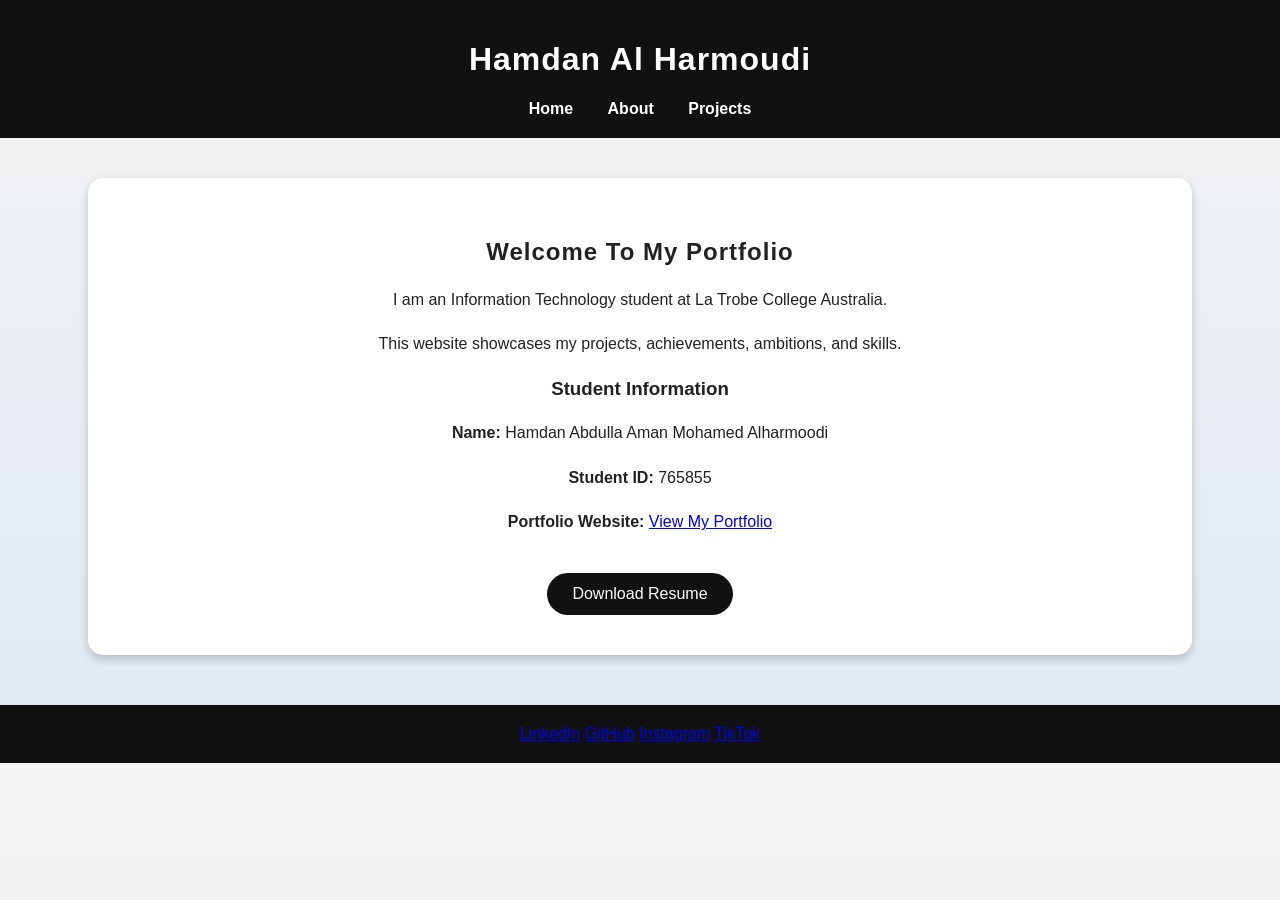
<file: index.html>
<!DOCTYPE html>
<html lang="en">

<head>
    <meta charset="UTF-8">
    <meta name="viewport" content="width=device-width, initial-scale=1.0">
    <title>Hamdan Portfolio</title>

    <link rel="stylesheet" href="css/style.css">
</head>

<body>

    <header>
        <h1>Hamdan Al Harmoudi</h1>

        <nav>
            <a href="index.html">Home</a>
            <a href="about.html">About</a>
            <a href="projects.html">Projects</a>
        </nav>
    </header>

    <main>

        <section class="hero">

            <h2>Welcome To My Portfolio</h2>

            <p>
                I am an Information Technology student at
                La Trobe College Australia.
            </p>

            <p>
                This website showcases my projects, achievements,
                ambitions, and skills.
            </p>
            <h3>Student Information</h3>

<p><strong>Name:</strong> Hamdan Abdulla Aman Mohamed Alharmoodi</p>

<p><strong>Student ID:</strong> 765855</p>

<p>
<strong>Portfolio Website:</strong>
<a href="https://chillednox.github.io/portfolio/" target="_blank">
View My Portfolio
</a>
</p>
<a href="#" class="resume-btn">Download Resume</a>
        </section>

    </main>

    <footer>

       
    <a href="https://www.linkedin.com" target="_blank">LinkedIn</a>
    <a href="https://github.com" target="_blank">GitHub</a>
    <a href="https://www.instagram.com" target="_blank">Instagram</a>
    <a href="https://www.tiktok.com" target="_blank">TikTok</a>
</footer>

    

</body>

</html>
</file>
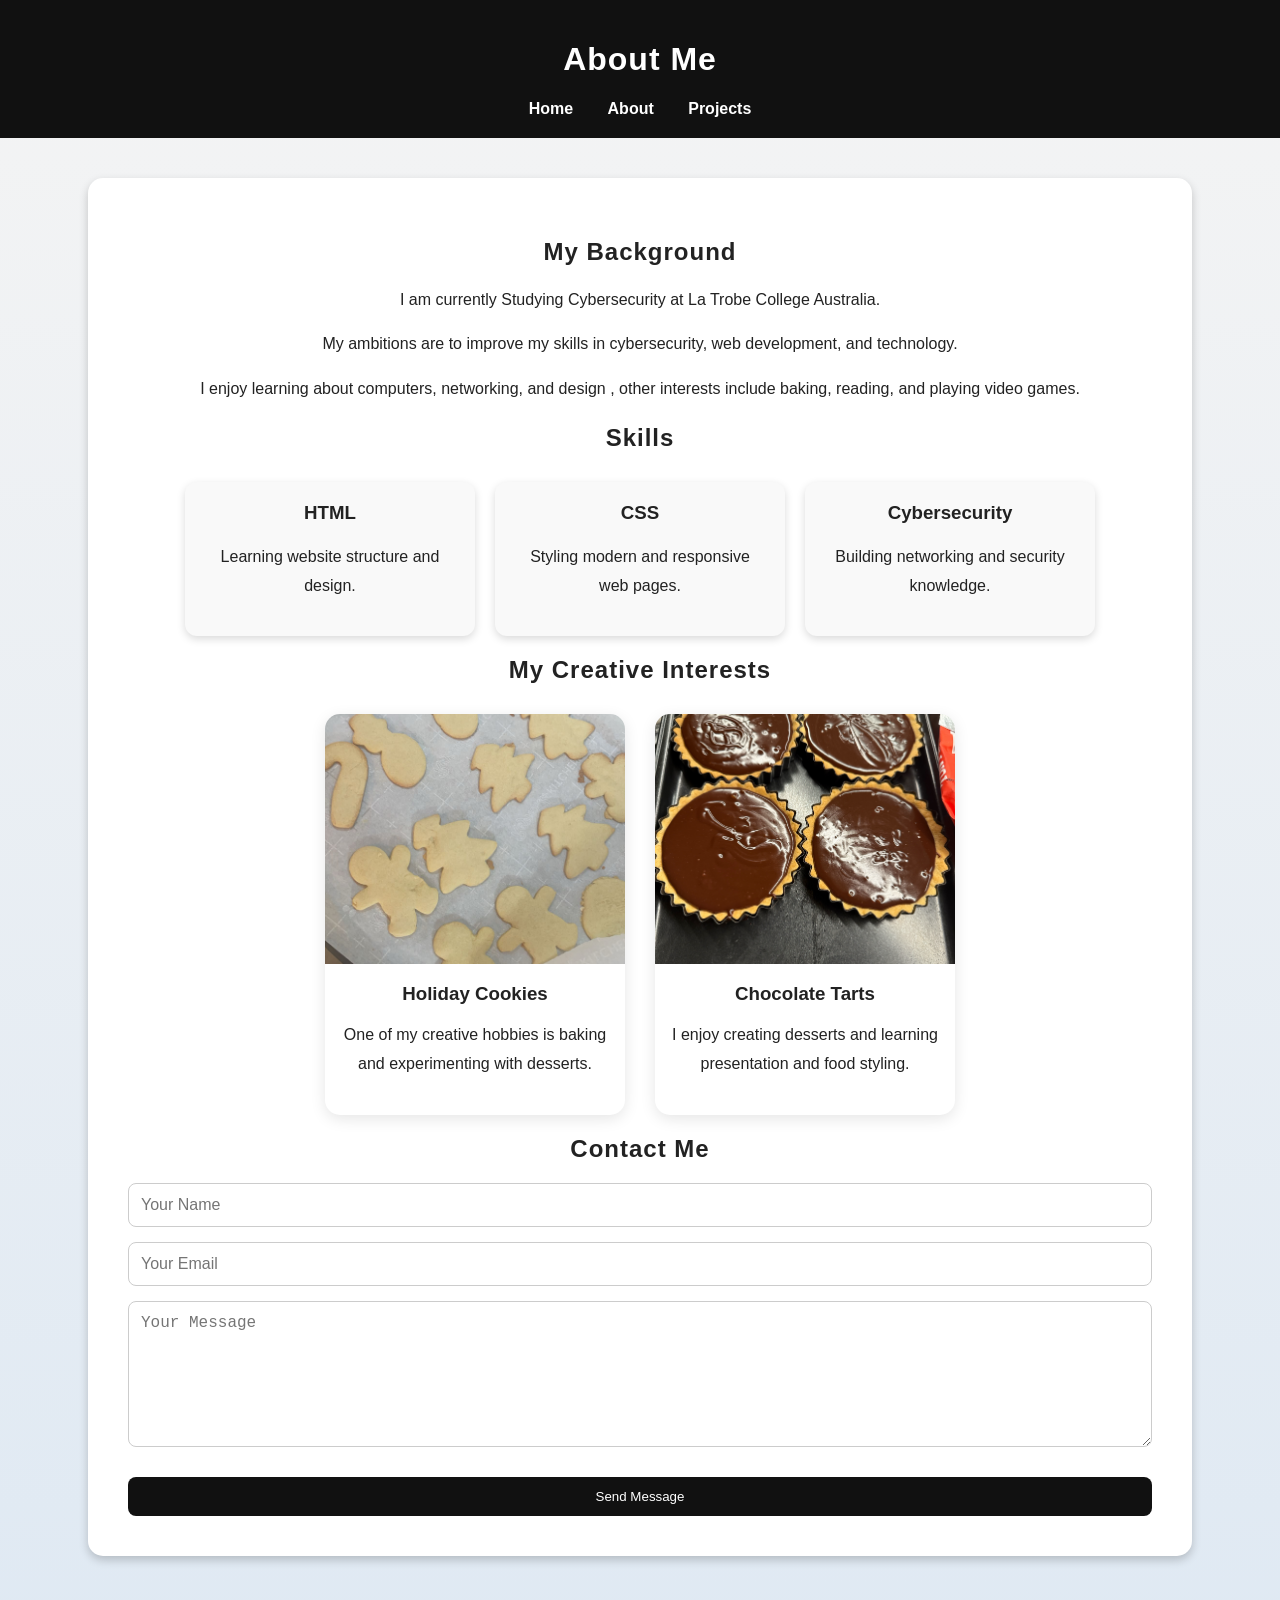
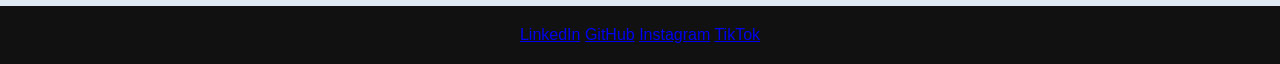
<file: about.html>
<!DOCTYPE html>
<html lang="en">

<head>
    <meta charset="UTF-8">
    <meta name="viewport" content="width=device-width, initial-scale=1.0">
    <title>About Me</title>

    <link rel="stylesheet" href="css/style.css">
</head>

<body>

    <header>
        <h1>About Me</h1>

        <nav>
            <a href="index.html">Home</a>
            <a href="about.html">About</a>
            <a href="projects.html">Projects</a>
        </nav>
    </header>

    <main>

        <section class="hero">

            <h2>My Background</h2>

            <p>
                I am currently Studying Cybersecurity
                at La Trobe College Australia.
            </p>

            <p>
                My ambitions are to improve my skills in
                cybersecurity, web development, and technology.
            </p>

            <p>
                I enjoy learning about computers, networking,
                and design , other interests include baking, reading, and playing video games.
            </p>
            <h2>Skills</h2>

<div class="cards">

    <div class="card">
        <h3>HTML</h3>
        <p>Learning website structure and design.</p>
    </div>

    <div class="card">
        <h3>CSS</h3>
        <p>Styling modern and responsive web pages.</p>
    </div>

    <div class="card">
        <h3>Cybersecurity</h3>
        <p>Building networking and security knowledge.</p>
    </div>

</div>

<h2>My Creative Interests</h2>

<div class="gallery">

    <div class="gallery-card">
        <img src="images/IMG_9422.jpeg" alt="Cookies">
        <h3>Holiday Cookies</h3>
        <p>One of my creative hobbies is baking and experimenting with desserts.</p>
    </div>

    <div class="gallery-card">
        <img src="images/IMG_9424.jpeg" alt="Chocolate Tarts">
        <h3>Chocolate Tarts</h3>
        <p>I enjoy creating desserts and learning presentation and food styling.</p>
    </div>

</div>

<h2>Contact Me</h2>

<form>
    <input type="text" placeholder="Your Name">
    <input type="email" placeholder="Your Email">
    <textarea placeholder="Your Message"></textarea>
    <button type="submit">Send Message</button>
</form>
        </section>

    </main>

    <footer>

        
    <a href="https://www.linkedin.com" target="_blank">LinkedIn</a>
    <a href="https://github.com" target="_blank">GitHub</a>
    <a href="https://www.instagram.com" target="_blank">Instagram</a>
    <a href="https://www.tiktok.com" target="_blank">TikTok</a>
    </footer> 

    

</body>

</html>
</file>
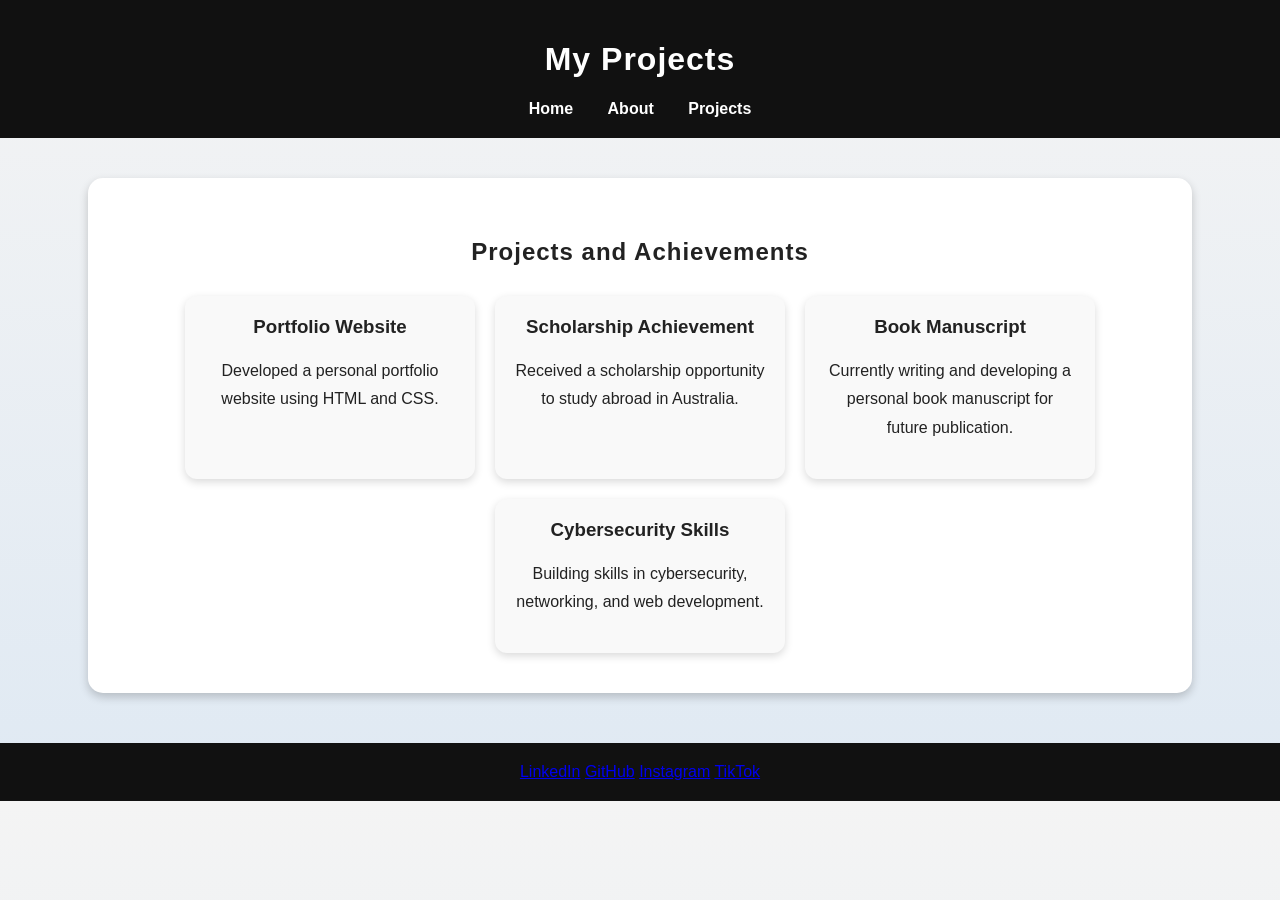
<file: projects.html>
<!DOCTYPE html>
<html lang="en">

<head>
    <meta charset="UTF-8">
    <meta name="viewport" content="width=device-width, initial-scale=1.0">
    <title>Projects</title>

    <link rel="stylesheet" href="css/style.css">
</head>

<body>

    <header>
        <h1>My Projects</h1>

        <nav>
            <a href="index.html">Home</a>
            <a href="about.html">About</a>
            <a href="projects.html">Projects</a>
        </nav>
    </header>

    <main>

       <section class="hero">

    <h2>Projects and Achievements</h2>

    <div class="cards">

        <div class="card">
            <h3>Portfolio Website</h3>
            <p>Developed a personal portfolio website using HTML and CSS.</p>
        </div>

        <div class="card">
            <h3>Scholarship Achievement</h3>
            <p>Received a scholarship opportunity to study abroad in Australia.</p>
        </div>

        <div class="card">
            <h3>Book Manuscript</h3>
            <p>Currently writing and developing a personal book manuscript for future publication.</p>
        </div>

        <div class="card">
            <h3>Cybersecurity Skills</h3>
            <p>Building skills in cybersecurity, networking, and web development.</p>
        </div>

    </div>

</section> 

    </main>

    <footer>

        
    <a href="https://www.linkedin.com" target="_blank">LinkedIn</a>
    <a href="https://github.com" target="_blank">GitHub</a>
    <a href="https://www.instagram.com" target="_blank">Instagram</a>
    <a href="https://www.tiktok.com" target="_blank">TikTok</a>
</footer>

    

</body>

</html>
</file>
<file: css/style.css>
body {
    margin: 0;
    font-family: Arial, sans-serif;
    background-color: #f4f4f4;
    color: #222;
}

header {
    background-color: #111;
    color: white;
    text-align: center;
    padding: 20px;
}

nav {
    margin-top: 10px;
}

nav a {
    color: white;
    text-decoration: none;
    margin: 15px;
    font-weight: bold;
}

.hero {
    background-color: white;
    margin: 40px;
    padding: 40px;
    border-radius: 10px;
    text-align: center;
}

footer {
    background-color: #111;
    color: white;
    text-align: center;
    padding: 20px;
    margin-top: 50px;
}.hero {
    background-color: white;
    margin: 40px auto;
    padding: 40px;
    border-radius: 15px;
    text-align: center;
    width: 80%;
    box-shadow: 0px 4px 10px rgba(0,0,0,0.2);
}

nav a:hover {
    color: #00bfff;
    transition: 0.3s;
}

h1, h2 {
    letter-spacing: 1px;
}

p {
    line-height: 1.8;
}.cards {
    display: flex;
    flex-wrap: wrap;
    gap: 20px;
    justify-content: center;
    margin-top: 30px;
}

.card {
    background-color: #f9f9f9;
    width: 250px;
    padding: 20px;
    border-radius: 12px;
    box-shadow: 0px 3px 8px rgba(0,0,0,0.15);
    transition: 0.3s;
}

.card:hover {
    transform: translateY(-5px);
}

.card h3 {
    margin-top: 0;
}

button, .button {
    background-color: #111;
    color: white;
    padding: 10px 18px;
    border-radius: 8px;
    text-decoration: none;
    display: inline-block;
    margin-top: 15px;
}

@media screen and (max-width: 700px) {
    .cards {
        flex-direction: column;
        align-items: center;
    }

    .hero {
        width: 90%;
        margin: 20px auto;
        padding: 25px;
    }
}nav a:hover {
    color: #00bfff;
    transition: 0.3s;
}

.card:hover {
    transform: translateY(-5px);
    box-shadow: 0px 6px 15px rgba(0, 191, 255, 0.3);
}

body {
    background: linear-gradient(to bottom, #f4f4f4, #dfe9f3);
}form {
    display: flex;
    flex-direction: column;
    gap: 15px;
    margin-top: 20px;
}

input, textarea {
    padding: 12px;
    border-radius: 8px;
    border: 1px solid #ccc;
    font-size: 16px;
}

textarea {
    height: 120px;
}

button {
    background-color: #111;
    color: white;
    padding: 12px;
    border: none;
    border-radius: 8px;
    cursor: pointer;
    transition: 0.3s;
}

button:hover {
    background-color: #00bfff;
}.gallery {
    display: flex;
    justify-content: center;
    gap: 30px;
    flex-wrap: wrap;
    margin-top: 30px;
}

.gallery-card {
    background: white;
    border-radius: 15px;
    overflow: hidden;
    width: 300px;
    box-shadow: 0 4px 15px rgba(0,0,0,0.1);
    transition: 0.3s ease;
}

.gallery-card:hover {
    transform: translateY(-10px);
}

.gallery-card img {
    width: 100%;
    height: 250px;
    object-fit: cover;
}

.gallery-card h3 {
    margin: 15px 0 10px;
}

.gallery-card p {
    padding: 0 15px 20px;
}.resume-btn {
    display: inline-block;
    margin-top: 20px;
    padding: 12px 25px;
    background-color: #111;
    color: white;
    text-decoration: none;
    border-radius: 30px;
    transition: 0.3s ease;
}

.resume-btn:hover {
    background-color: #444;
    transform: scale(1.05);
}
</file>
